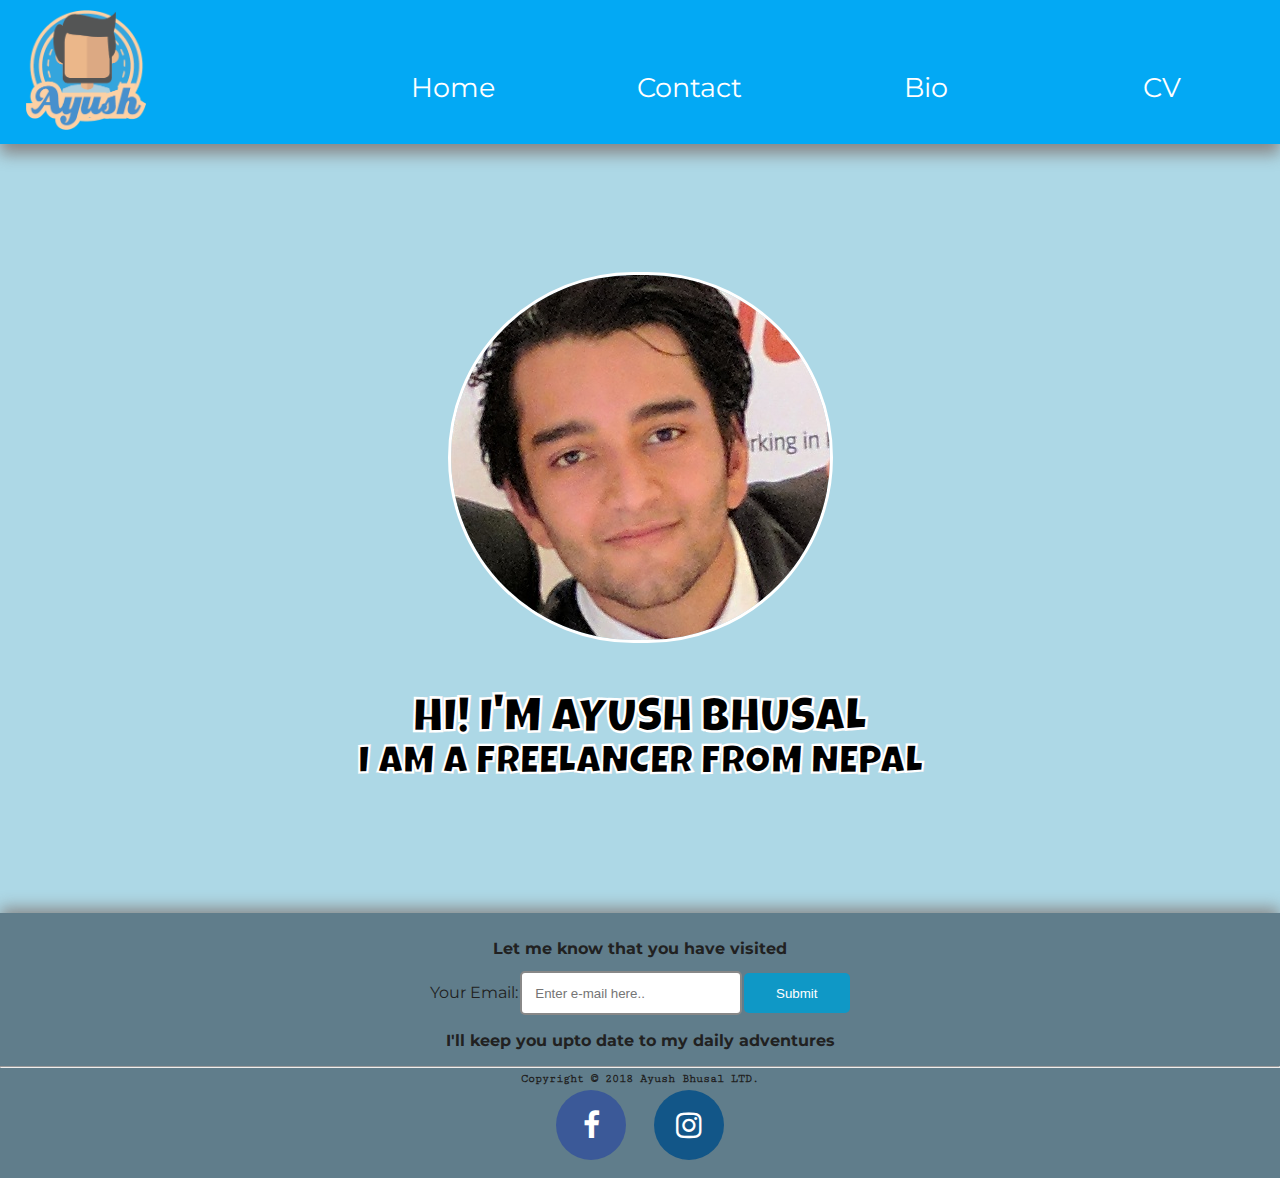
<file: index.html>
<!--Name:Ayush Bhusal -->
<!--Nile ID :17439840 -->
<!DOCTYPE html>
<html>

<head>
  <!--Links "utf-8"characterset-->
  <meta charset="utf-8">
  <!-- Links html with main.css file -->
  <link rel="stylesheet" type="text/css" href="css/main.css">
  <!-- links google webfonts to the website-->
  <link href="https://fonts.googleapis.com/css?family=Cutive+Mono%7CMontserrat%7COpen+Sans%7CLuckiest+Guy" rel="stylesheet">
  <!-- Adds social media icon library -->
  <link rel="stylesheet" href="https://cdnjs.cloudflare.com/ajax/libs/font-awesome/4.7.0/css/font-awesome.min.css">
  <!--Adds a website icon at the tab of the webpage-->
  <link rel="shortcut icon" href="images/logo.png" type="image/icon" />

  <title>Ayush Portfolio</title>
</head>

<body>

  <!--creatting the navingationbar inside header-->
  <header>

    <div class="navigationbar">
      <!--Adding logo to the header-->
      <div class="logo"><a href="index.html">
      <img src="images/logo3.png" alt="Image not found" width="120"  height="120">
      </a>
      </div>

      <div class="tabs">
        <ul>
          <!--creating different divs for navigation button-->
            <li><a href="index.html">
              <div class="button">Home</div>
              </a>
            </li>
              <li><a href="contact.html">
                <div class="button">Contact</div>
                </a>
            </li>
              <li><a href="bio.html">
                <div class="button">Bio</div>
                </a>
              </li>
              <li><a href="cv.html">
                <div class="button">CV</div>
                </a>
            </li>
        </ul>
      </div>
    </div>
    <div class="container">
      <button class="dropbtn">Menu</button>
      <div class="dropdown-items">
        <a href="index.html">Home</a>
        <a href="contact.html">Contact</a>
        <a href="bio.html">Bio</a>
        <a href="cv.html">CV</a>
      </div>
    </div>
  </header>

  <section>
    <!-- Contents for index is created here-->
    <div class="indexmain">
      <img class ="portrait" src="images/portrait.png" alt="Image could not be displayed">
      <h2>HI! I'M AYUSH BHUSAL</h2>
      <h3>I AM A FREELANCER FROM NEPAL</h3>
    </div>
  </section>

  <!--Contents for footer of the web page is created here-->
  <footer>
    <div class="subscribe">
      <h2>Let me know that you have visited</h2>
      <!-- This code adds a form to fill out for subscription -->
      <form method="get">
            <label class="text">Your Email:</label>
            <input class="formmail" type="email" name="email" placeholder="Enter e-mail here..">
            <input type="submit" name="submit" value="Submit" >
      </form>
      <h3>I'll keep you upto date to my daily adventures</h3>
    </div>
    <hr>
    <div class="reserved">
        <h4>Copyright © 2018 Ayush Bhusal LTD.</h4>
            <div class="social">
            <a href="#" class="fa fa-facebook"></a>
            <a href="#" class="fa fa-instagram"></a>
            </div>
    </div>
  </footer>
</body>
</html>
</file>
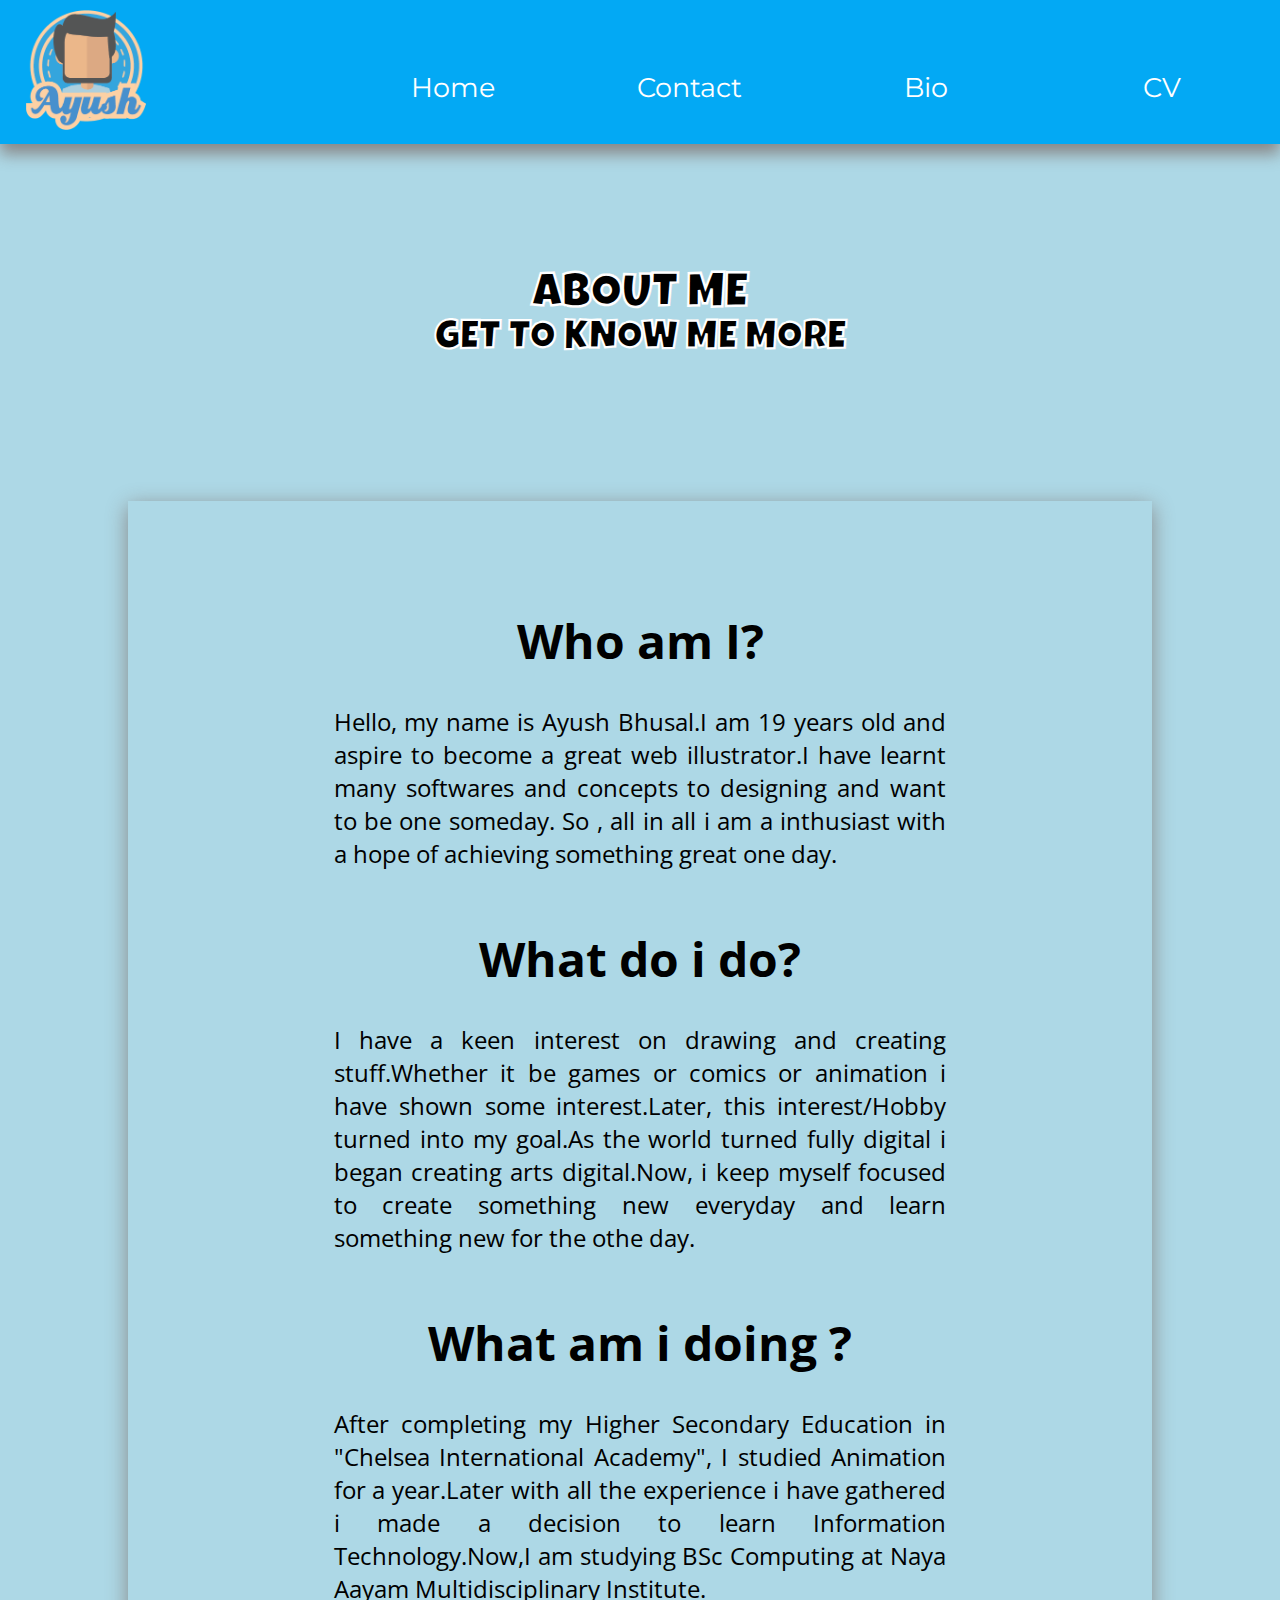
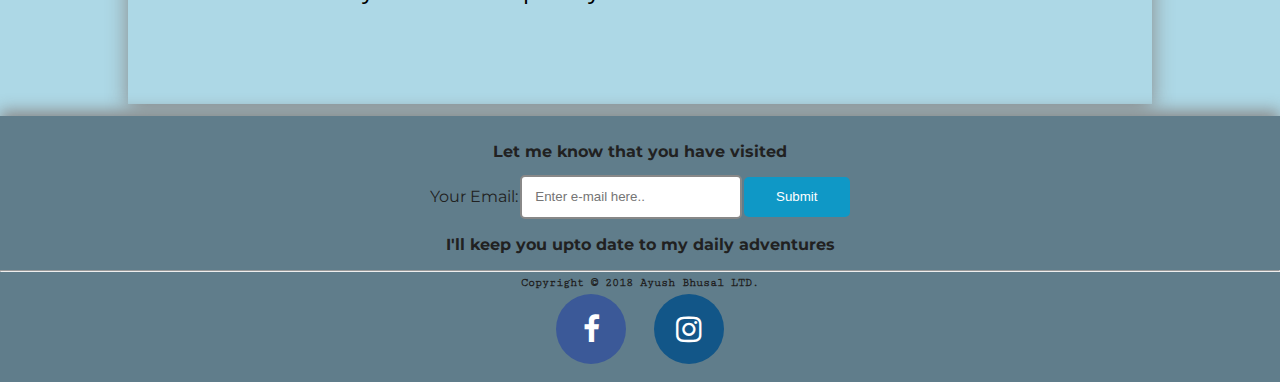
<file: bio.html>
<!--Name:Ayush Bhusal -->
<!--Nile ID :17439840 -->
<!DOCTYPE html>
<html>

<head>
  <!--Links "utf-8"characterset-->
  <meta charset="utf-8">
  <!-- Links html with main.css file -->
  <link rel="stylesheet" type="text/css" href="css/main.css">
  <!-- links google webfonts to the website-->
  <link href="https://fonts.googleapis.com/css?family=Cutive+Mono%7CMontserrat%7COpen+Sans%7CLuckiest+Guy" rel="stylesheet">
  <!-- Adds social media icon library -->
  <link rel="stylesheet" href="https://cdnjs.cloudflare.com/ajax/libs/font-awesome/4.7.0/css/font-awesome.min.css">
  <!--Adds a website icon at the tab of the webpage-->
  <link rel="shortcut icon" href="images/logo.png" type="image/icon" />

  <title>Ayush Portfolio</title>
</head>

<body>
  <!--creatting the navingationbar inside header-->
  <header>
    <div class="navigationbar">
      <!--Adding logo to the header-->
      <div class="logo"><a href="index.html">
      <img src="images/logo3.png" alt="Image not found" width="120"  height="120">
      </a>
      </div>

      <div class="tabs">
        <ul>
          <!--creating different divs for navigation button-->
            <li><a href="index.html">
              <div class="button">Home</div>
              </a>
            </li>
              <li><a href="contact.html">
                <div class="button">Contact</div>
                </a>
            </li>
              <li><a href="bio.html">
                <div class="button">Bio</div>
                </a>
              </li>
              <li><a href="cv.html">
                <div class="button">CV</div>
                </a>
            </li>
        </ul>
      </div>
    </div>
    <div class="container">
      <button class="dropbtn">Menu</button>
      <div class="dropdown-items">
        <a href="index.html">Home</a>
        <a href="contact.html">Contact</a>
        <a href="bio.html">Bio</a>
        <a href="cv.html">CV</a>
      </div>
    </div>
  </header>

  <section>

    <div class="topic">
      <h2>ABOUT ME</h2>
      <h3>GET TO KNOW ME MORE</h3>
    </div>
    <div class="maincontent">
    <div class="aboutme">
      <div class="whoami">
      <h1>Who am I?</h1>
      <p>Hello, my name is Ayush Bhusal.I am 19 years old and aspire to become a great web illustrator.I have learnt many softwares and concepts to designing and want to be one someday. So , all in all i am a inthusiast with a hope of achieving something great one day.</p>
    </div>
    <div class="whatdoido">
      <h1>What do i do?</h1>
      <p>I have a keen interest on drawing and creating stuff.Whether it be games or comics or animation i have shown some interest.Later, this interest/Hobby turned into my goal.As the world turned fully digital i began creating arts digital.Now, i keep myself focused to create something new everyday and learn something new for the othe day.</p>
    </div>
    <div class="whatamidoing">
      <h1>What am i doing ?</h1>
      <p>After completing my Higher Secondary Education in "Chelsea International Academy", I studied Animation for a year.Later with all the experience i have gathered i made a decision to learn Information Technology.Now,I am studying BSc Computing at Naya Aayam Multidisciplinary Institute.</p>
    </div>
  </div>
</div>
  </section>

    <!--Contents for footer of the web page is created here-->
    <footer>
      <div class="subscribe">
        <h2>Let me know that you have visited</h2>
        <!-- This code adds a form to fill out for subscription -->
        <form method="get">
              <label class="text">Your Email:</label>
              <input class="formmail" type="email" name="email" placeholder="Enter e-mail here..">
              <input type="submit" name="submit" value="Submit" >
        </form>
        <h3>I'll keep you upto date to my daily adventures</h3>
      </div>
      <hr>
      <div class="reserved">
          <h4>Copyright © 2018 Ayush Bhusal LTD.</h4>
              <div class="social">
              <a href="#" class="fa fa-facebook"></a>
              <a href="#" class="fa fa-instagram"></a>
              </div>
      </div>
    </footer>
  </body>
  </html>
</file>
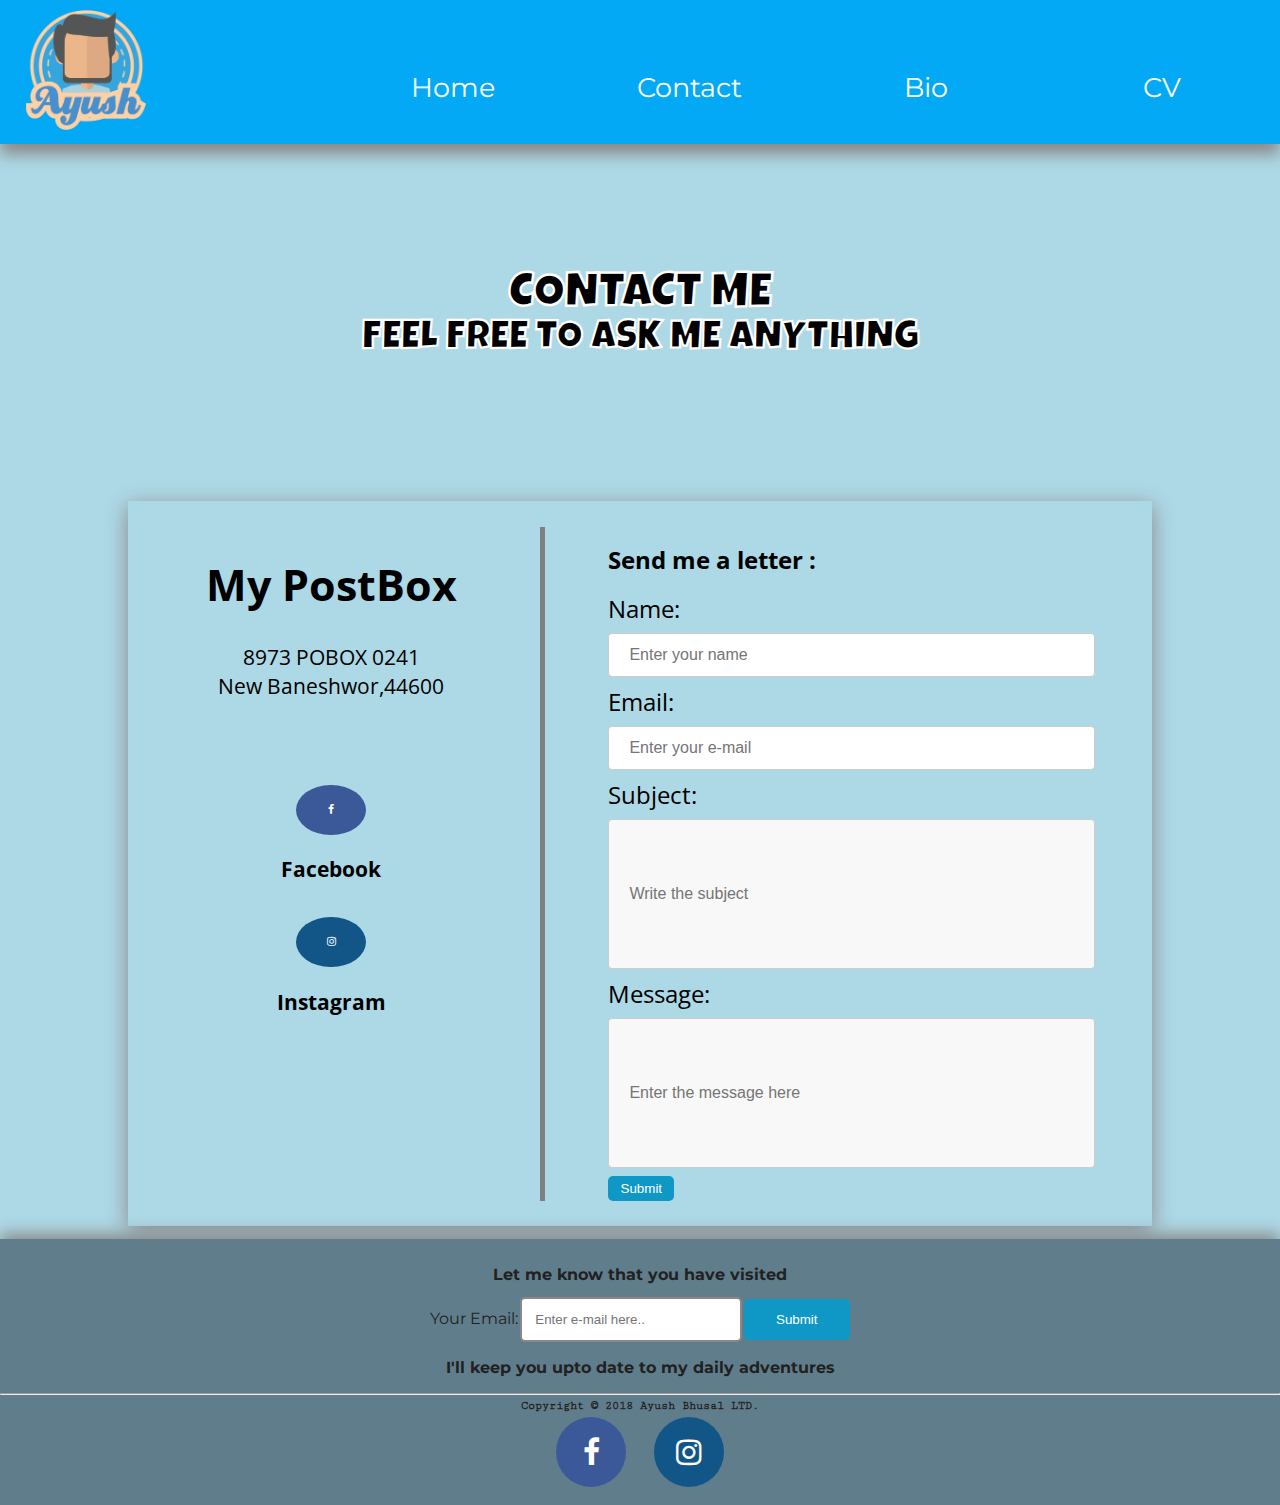
<file: contact.html>
<!--Name:Ayush Bhusal -->
<!--Nile ID :17439840 -->
<!DOCTYPE html>
<html>

<head>
  <!--Links "utf-8"characterset-->
  <meta charset="utf-8">
  <!-- Links html with main.css file -->
  <link rel="stylesheet" type="text/css" href="css/main.css">
  <!-- links google webfonts to the website-->
  <link href="https://fonts.googleapis.com/css?family=Cutive+Mono%7CMontserrat%7COpen+Sans%7CLuckiest+Guy" rel="stylesheet">
  <!-- Adds social media icon library -->
  <link rel="stylesheet" href="https://cdnjs.cloudflare.com/ajax/libs/font-awesome/4.7.0/css/font-awesome.min.css">
  <!--Adds a website icon at the tab of the webpage-->
  <link rel="shortcut icon" href="images/logo.png" type="image/icon" />

  <title>Ayush Portfolio</title>
</head>

<body>
  <!--creatting the navingationbar inside header-->
  <header>
    <div class="navigationbar">
      <!--Adding logo to the header-->
      <div class="logo"><a href="index.html">
      <img src="images/logo3.png" alt="Image not found" width="120"  height="120">
      </a>
      </div>

      <div class="tabs">
        <ul>
          <!--creating different divs for navigation button-->
            <li><a href="index.html">
              <div class="button">Home</div>
              </a>
            </li>
              <li><a href="contact.html">
                <div class="button">Contact</div>
                </a>
            </li>
              <li><a href="bio.html">
                <div class="button">Bio</div>
                </a>
              </li>
              <li><a href="cv.html">
                <div class="button">CV</div>
                </a>
            </li>
        </ul>
      </div>
    </div>
    <div class="container">
      <button class="dropbtn">Menu</button>
      <div class="dropdown-items">
        <a href="index.html">Home</a>
        <a href="contact.html">Contact</a>
        <a href="bio.html">Bio</a>
        <a href="cv.html">CV</a>
      </div>
    </div>
  </header>

  <!--Only the section part has been made different from all the pages-->
  <section>
    <div class="topic"><!--
      <img class="bg" src="images/asd.jpg" alt="Image not found">-->
      <h2>CONTACT ME</h2>
      <h3>FEEL FREE TO ASK ME ANYTHING</h3>
    </div>
    <div class="maincontent">
    <div class="sociallinks">
      <div class="postbox">
        <h1>My PostBox</h1>
        <p>8973 POBOX 0241<br>New Baneshwor,44600</p>
      </div>
        <a href="https://www.facebook.com/profile.php?id=100007096816512" class="fa fa-facebook"></a><h1>Facebook</h1><br>
          <a href="https://www.instagram.com/ayush.bhusal/" class="fa fa-instagram"></a><h1>Instagram</h1>
    </div>
    <!--div to create a blank vertical line-->
    <div class="vl">
    </div>
    <div class="sendmail">
      <h1>Send me a letter :</h1>
        <form method="post">
            <label>Name:</label>
              <input type="text" name="name" placeholder="Enter your name"><br>
            <label>Email:</label>
              <input class="text" type="email" name="email" placeholder="Enter your e-mail"><br>
            <label>Subject:</label>
              <input class="bigbox" type="text" name="subject" placeholder="Write the subject"><br>
            <label>Message:</label>
              <input class="bigbox" type="text" name="message" placeholder="Enter the message here"><br>
              <input type="submit" name="submit" value="Submit" >
        </form>
    </div>
  </div>
  </section>

    <!--Contents for footer of the web page is created here-->
    <footer>
      <div class="subscribe">
        <h2>Let me know that you have visited</h2>
        <!-- This code adds a form to fill out for subscription -->
        <form method="get">
              <label class="text">Your Email:</label>
              <input class="formmail" type="email" name="email" placeholder="Enter e-mail here..">
              <input type="submit" name="submit" value="Submit" >
        </form>
        <h3>I'll keep you upto date to my daily adventures</h3>
      </div>
      <hr>
      <div class="reserved">
          <h4>Copyright © 2018 Ayush Bhusal LTD.</h4>
              <div class="social">
              <a href="#" class="fa fa-facebook"></a>
              <a href="#" class="fa fa-instagram"></a>
              </div>
      </div>
    </footer>
  </body>
  </html>
</file>
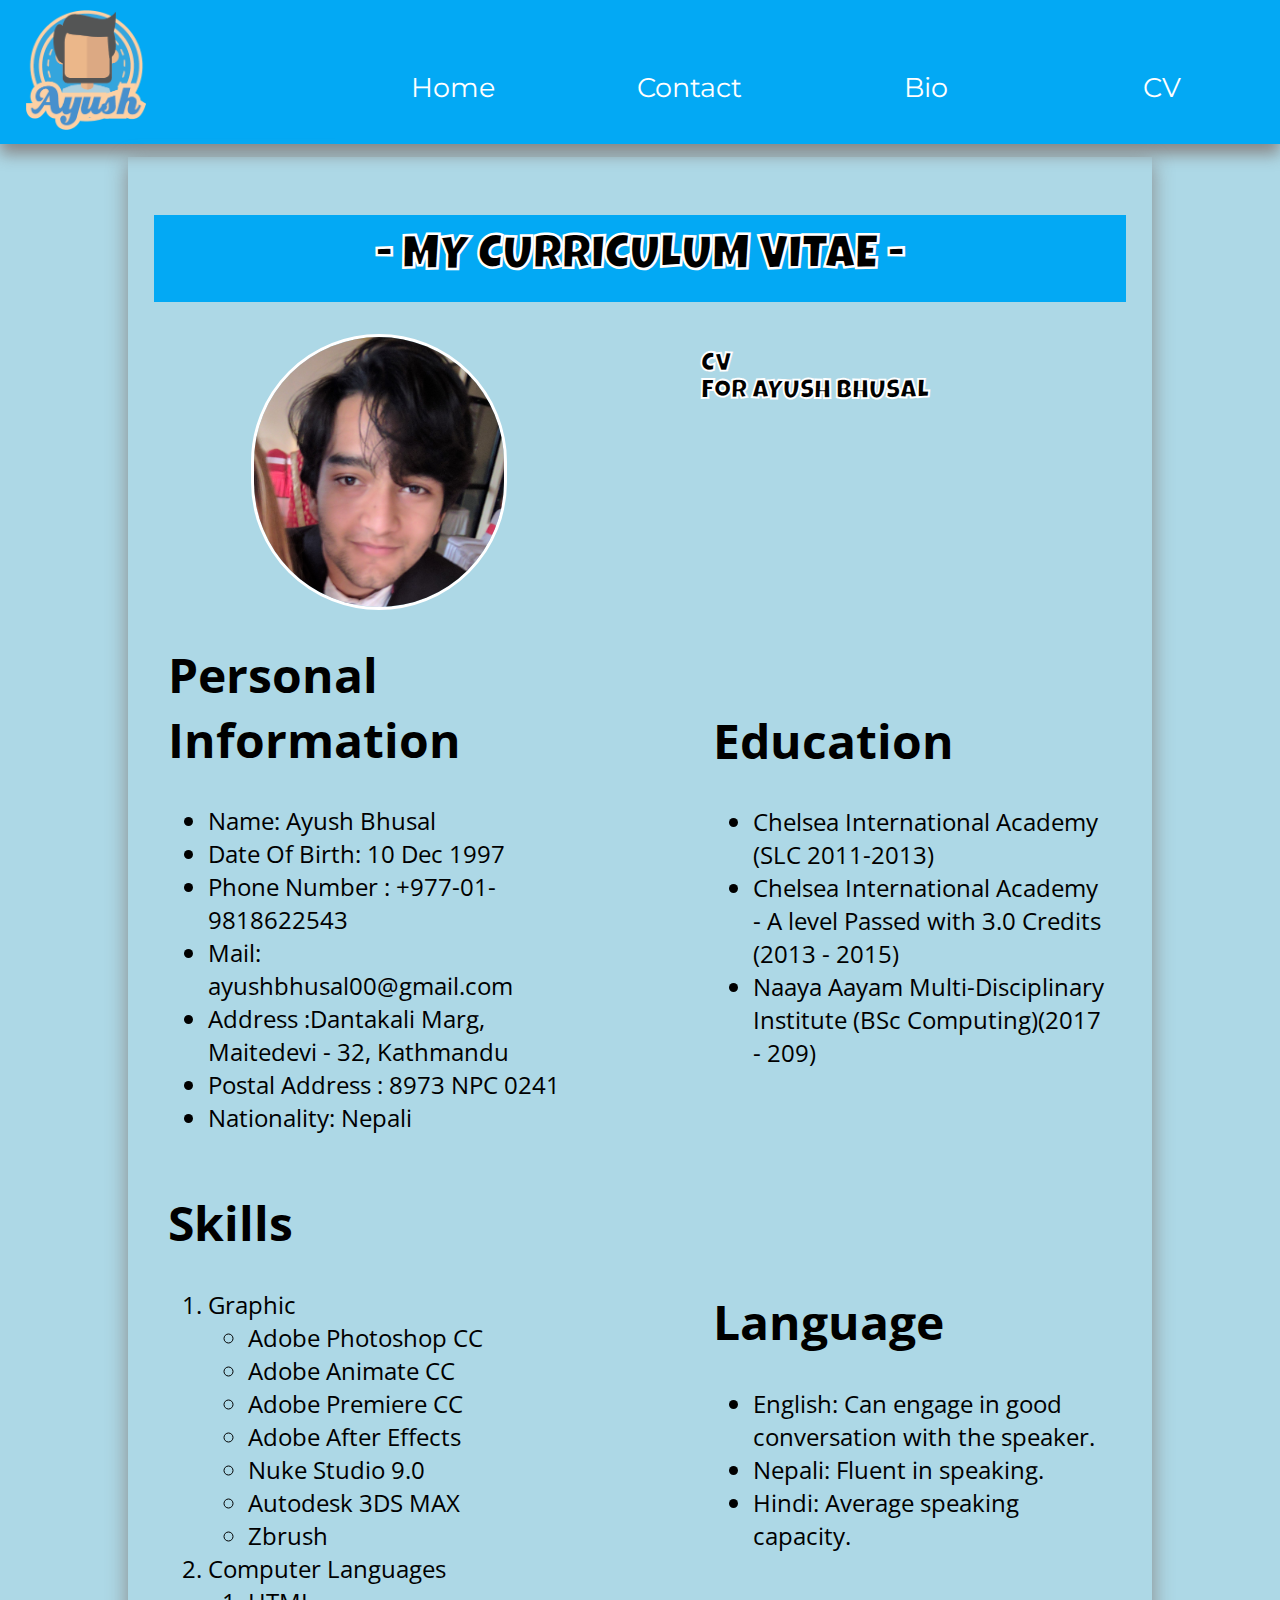
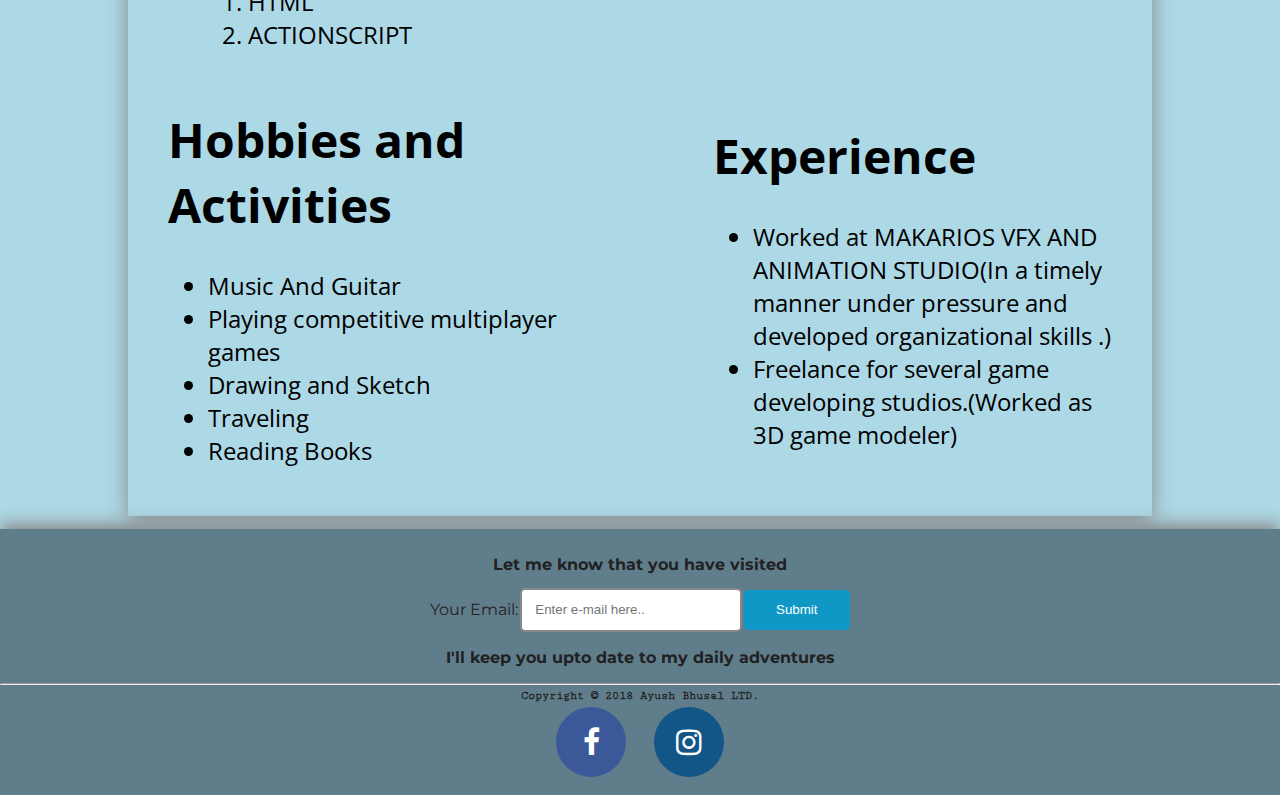
<file: cv.html>
<!--Name:Ayush Bhusal -->
<!--Nile ID :17439840 -->
<!DOCTYPE html>
<html>

<head>
  <!--Links "utf-8"characterset-->
  <meta charset="utf-8">
  <!-- Links html with main.css file -->
  <link rel="stylesheet" type="text/css" href="css/main.css">
  <!-- links google webfonts to the website-->
  <link href="https://fonts.googleapis.com/css?family=Cutive+Mono%7CMontserrat%7COpen+Sans%7CLuckiest+Guy" rel="stylesheet">
  <!-- Adds social media icon library -->
  <link rel="stylesheet" href="https://cdnjs.cloudflare.com/ajax/libs/font-awesome/4.7.0/css/font-awesome.min.css">
  <!--Adds a website icon at the tab of the webpage-->
  <link rel="shortcut icon" href="images/logo.png" type="image/icon" />

  <title>Ayush Portfolio</title>
</head>

<body>
  <!--creatting the navingationbar inside header-->
  <header>
    <div class="navigationbar">
      <!--Adding logo to the header-->
      <div class="logo"><a href="index.html">
      <img src="images/logo3.png" alt="Image not found" width="120"  height="120">
      </a>
      </div>

      <div class="tabs">
        <ul>
          <!--creating different divs for navigation button-->
            <li><a href="index.html">
              <div class="button">Home</div>
              </a>
            </li>
              <li><a href="contact.html">
                <div class="button">Contact</div>
                </a>
            </li>
              <li><a href="bio.html">
                <div class="button">Bio</div>
                </a>
              </li>
              <li><a href="cv.html">
                <div class="button">CV</div>
                </a>
            </li>
        </ul>
      </div>
    </div>
    <div class="container">
      <button class="dropbtn">Menu</button>
      <div class="dropdown-items">
        <a href="index.html">Home</a>
        <a href="contact.html">Contact</a>
        <a href="bio.html">Bio</a>
        <a href="cv.html">CV</a>
      </div>
    </div>
  </header>

  <section>
    <div class="cvmain">
    <div class="cvtitle">
      <h1>- MY CURRICULUM VITAE -</h1>
  </div>
  <div class="portraitmain">
<img class="portrait2" src="images/portrait2.jpg" alt="Image not found" width="250" height="270">
<div><h1>Cv<br>For AYUSH BHUSAL</h1></div>
  </div>

      <div class="pagecontent">

        <div class="personalinfo">
          <h1>Personal Information</h1>
          <ul>
            <li>Name: Ayush Bhusal</li>
            <li>Date Of Birth: 10 Dec 1997</li>
            <li>Phone Number : +977-01-9818622543	</li>
            <li>Mail: ayushbhusal00@gmail.com</li>
            <li>Address :Dantakali Marg, Maitedevi - 32, Kathmandu</li>
            <li>Postal Address : 8973 NPC 0241 </li>
            <li>Nationality: Nepali</li>
          </ul>
        </div>
        <div class="education">
          <h1>Education</h1>
          <ul>
            <li>Chelsea International Academy (SLC 2011-2013)</li>
            <li>Chelsea International Academy <br>- A level Passed with 3.0 Credits (2013 - 2015)</li>
            <li>Naaya Aayam Multi-Disciplinary Institute (BSc Computing)(2017 - 209)</li>
          </ul>
        </div>
        <div class="skills">
          <h1>Skills</h1>
          <ol>
            <li>Graphic</li>
              <ul>
                <li>Adobe Photoshop CC</li>
                <li>Adobe Animate CC</li>
                <li>Adobe Premiere CC</li>
                <li>Adobe After Effects</li>
                <li>Nuke Studio 9.0</li>
                <li>Autodesk 3DS MAX</li>
                <li>Zbrush</li>
              </ul>
            <li>Computer Languages</li>
              <ol>
                <li>HTML</li>
                <li>ACTIONSCRIPT</li>
              </ol>

          </ol>
        </div>
        <div class="language">
          <h1>Language</h1>
          <ul>
            <li>English: Can engage in good conversation with the speaker.</li>
            <li>Nepali: Fluent in speaking.</li>
            <li>Hindi: Average speaking capacity.</li>
          </ul>
        </div>
        <div class="hobbies">
          <h1>Hobbies and Activities</h1>
          <ul>
            <li>Music And Guitar</li>
            <li>Playing competitive multiplayer games</li>
            <li>Drawing and Sketch</li>
            <li>Traveling</li>
            <li>Reading Books</li>
          </ul>
        </div>
        <div class="experience">
          <h1>Experience</h1>
          <ul>
            <li>Worked at MAKARIOS VFX AND ANIMATION STUDIO(In a timely manner under pressure and developed organizational skills .)</li>
            <li>Freelance for several game developing studios.(Worked as 3D game modeler)</li>
          </ul>
        </div>
      </div>
    </div>
  </section>

    <!--Contents for footer of the web page is created here-->
    <footer>
      <div class="subscribe">
        <h2>Let me know that you have visited</h2>
        <!-- This code adds a form to fill out for subscription -->
        <form method="get">
              <label class="text">Your Email:</label>
              <input class="formmail" type="email" name="email" placeholder="Enter e-mail here..">
              <input type="submit" name="submit" value="Submit" >
        </form>
        <h3>I'll keep you upto date to my daily adventures</h3>
      </div>
      <hr>
      <div class="reserved">
          <h4>Copyright © 2018 Ayush Bhusal LTD.</h4>
              <div class="social">
              <a href="#" class="fa fa-facebook"></a>
              <a href="#" class="fa fa-instagram"></a>
              </div>
      </div>
    </footer>
  </body>
  </html>
</file>
<file: css/main.css>
/*Name:Ayush Bhusal*/
/*Nile ID :17439840*/
body{
  background-color: lightblue;
  color: black;
  margin: 0;
  padding: 0;
  font-size: 0.5em;
  font-family: 'Open Sans', sans-serif;
}

/*Contents for Header begins from here
  All pages have the same header content*/

header div{
  width: 100%;
  margin: 0;
  padding: 0;
  background:	#03a9f4;
  font-family: 'Montserrat', sans-serif;
  font-size: 1.5em;
  color: white;
}

/*Creating a hamburger icon*/
.container {
    position: relative;
    display: flex;
    background-color: #03a9f4;
    flex-direction: row-reverse;
}

.dropbtn {
    background-color: #03a9f4;
    color: white;
    padding: 16px;
    font-size: 2em;
    border: none;
    cursor: pointer;
}

.dropdown-items {
    display: none;
    position: absolute;
    background-color: #03a9f4;
    min-width: 70%;
    box-shadow: 0px 8px 16px 0px rgba(0,0,0,0.2);
}

.dropdown-items a {
    color: black;
    padding: 12px 16px;
    text-decoration: none;
    display: block;``
}

.dropdown-items a:hover {
  background-color: #f1f1f1;
}

.container:hover .dropdown-items {
    display: block;
}

.container:hover .dropbtn {
    background-color: #3e8e41;
}

.navigationbar{
  display: flex;
  flex-direction: row;
  align-items: center;
  box-shadow: 0px 10px 15px #888;
}

.logo{
  width:30%;
  padding: 0% 2%;
  transition: transform 1s  ;
  transition-timing-function: ease;
}

.logo:hover{
  transform: scale(1.1,1.1);
}

.tabs ul{
list-style-type: none;
display: flex;
flex-direction: row;
padding:0;
margin: 0;
}

.tabs ul li{
  width: 30%;
  margin: 0;
  text-align: center;
}

.button{
  padding-top: 30%;
  padding-bottom: 15%;
  border-bottom: 5px solid #03a9f4;
  transition: padding 1s ,background-color 1s;
  transition-timing-function: ease;
}

.button:hover{
  background-color: #0288d1;
  color: black;
  padding-top: 30%;
  padding-bottom: 20%;
  border-bottom: 5px solid #1976D2
}

.button:active{
  background-color: white;
  color: black;
  padding-top: 30%;
  padding-bottom: 20%;
  border-bottom: 5px solid #1976D2
}

a{
  text-decoration: none;
  color: white;
}

/*Contents for Header ends here*/

/*Index page contents begins from here*/
.indexmain{
  font-family: 'Luckiest Guy', cursive;
  text-align: center;
  padding-bottom: 10%;
}

.indexmain h2{
  font-size: 6em;
  -webkit-text-stroke-width: 1px;
   -webkit-text-stroke-color: white;
   -webkit-text-fill-color: black;
   margin: 0;
}

.indexmain h3{
  font-size: 5em;
  -webkit-text-stroke-width: 1px;
   -webkit-text-stroke-color: white;
   -webkit-text-fill-color: black;
   margin: 0;
}
/*This is my portrait pic*/
.portrait{
  margin-bottom: 4%;
  margin-top: 10%;
  border: 3px solid white;
  border-radius: 200px;
  transition: border 1s ,transform 1s;
  transition-timing-function: ease;
}

.portrait:hover{
  transform: scale(1.2,1.2);
  border: 6px white solid;
}
/*Index page contents ends from here*/

/*Title for Contact and bio is stlized here*/
.topic{
  font-family: 'Luckiest Guy', cursive;
  text-align: center;
  padding: 10%;
}

.topic h2{
  font-size: 6em;
  -webkit-text-stroke-width: 1px;
   -webkit-text-stroke-color: white;
   -webkit-text-fill-color: black;
   margin: 0;
}

.topic h3{
  font-size: 5em;
  -webkit-text-stroke-width: 1px;
   -webkit-text-stroke-color: white;
   -webkit-text-fill-color: black;
   margin: 0;
}

.maincontent{
  display: flex;
  flex-direction: row;
  flex-wrap: wrap;
  justify-content: space-around;
  margin: 1%  10%;
  box-shadow: 0px 5px 20px #888;
  padding: 2% 2%;
}
/*Contact page contents begins from here*/

.sociallinks{
  text-align: center;
  width: 30%;
  font-size: 1.333em;
}

/*Creating a vertical line*/
.vl {
    width:5px;
    background-color:grey;
}

.sendmail{
  text-align: left;
  width: 50%;
}

.sendmail h1{
  font-size: 3em;
}

input[type=text] {
    width: 100%;
    padding: 12px 20px;
    margin: 8px 0;
    display: inline-block;
    border: 1px solid #ccc;
    border-radius: 4px;
    box-sizing: border-box;
    font-size: 2em;
}

.sendmail input[type=email] {
    font-size: 2em;
    width: 100%;
    padding: 12px 20px;
    margin: 8px 0;
    display: inline-block;
    border: 1px solid #ccc;
    border-radius: 4px;
    box-sizing: border-box;
}

.postbox{
  padding-bottom: 20%;
  font-size: 2em;
}
label{
  font-size: 3em;
}
.bigbox{
    width: 100%;
    height: 150px;
    padding: 12px 20px;
    box-sizing: border-box;
    border: 2px solid #ccc;
    border-radius: 4px;
    background-color: #f8f8f8;
    font-size: 5em;
    resize: none;
}
/*Contact page contents ends here*/

/*CV page contents begins from here*/
.cvmain{
    margin: 1%  10%;
    box-shadow: 0px 5px 20px #888;
    padding: 2% 2%;
  }

.cvtitle h1{
    font-size: 6em;
    background: #03a9f4;
    padding:2%;
    text-align: center;
    font-family: 'Luckiest Guy', cursive;
    -webkit-text-stroke-width: 1px;
     -webkit-text-stroke-color: white;
     -webkit-text-fill-color: black;
    color: white;
}

.portraitmain{
  display: flex;
  flex-direction: row;
}

.portraitmain div{
    margin-left: 20%;
    align-items: center;
    font-family: 'Luckiest Guy', cursive;
    -webkit-text-stroke-width: 1px;
     -webkit-text-stroke-color: white;
     -webkit-text-fill-color: black;
     font-size: 1.667em;
}

.portrait2{
    margin-left: 10%;
    border: 3px white solid;
    border-radius: 150px;
}

.pagecontent{
  /*padding: 2% 2%;
  margin: 0.5%;*/
  display: flex;
  flex-direction: row;
  justify-content: space-between;
  flex-wrap: wrap;
  align-items: center;
  font-size:3em;
}

/*Distancing items*/
.personalinfo , .education , .skills , .language , .hobbies , .experience{
  width: 41%;
  padding: 0% 1.5%;
}
/*CV page contents ends here*/
/* contents for bio starts here*/
.aboutme{
  display: flex;
 flex-direction: column;
 justify-content: space-around;
  padding:5% 15%;
  width: 70%;
  text-align: justify;
  font-size: 3em;
}
.aboutme div h1{
  color:black;
  font-size: 2em;
  text-align: center;

}
.aboutme div p{
  padding-bottom: 5%;
  padding: 0% 5%;
}

/*Footer contents begins from here*/
footer{
  background: #607d8b;
  color: #212121;
  padding :1% 0%;
  font-family: 'Montserrat', sans-serif;
  box-shadow: 0px -5px 15px #888;
}

footer div{
  text-align: center;
 }

footer h2 {
  font-size: 2em;
}

footer h3 {
  font-size: 2em;
}
footer h4{
  margin: 0;
  font-size: 1.5em;
}

.text{
font-size: 2em;;
}

footer .formmail {
  width: 15%;
  padding: 1% 1%;
  border: 2px solid #888888;
  border-radius: 5px;
  box-sizing: content-box;
}

input[type=button], input[type=submit]{
  background-color: #0f98c6;
  color: white;
  padding: 1% 2.5%;
  border: none;
  border-radius: 5px;
  cursor: pointer;/*changes cursor to pointer image */
  transition: transform 1s ,background-color 2s;
  transition-timing-function: ease;
}

input[type=submit]:hover {

    background-color:#0A6A8A;
    transform: scale(1.1,1.1);
}

.reserved{
  font-family: 'Cutive Mono', monospace;
  font-size: 1em;
}

.social{
  font-size: 30px;
}
/*Social media buttons--learnt from htttps://www.w3schools.com*/
.fa {
  padding: 20px;
  font-size: 2em;
  width: 30px;
  text-align: center;
  text-decoration: none;
  margin: 5px 5px;
  border-radius: 50%;
  transition: transform 1s;
  transition-timing-function: ease;
}

.fa:hover {
    opacity: 0.5;
    transform: scale(1.1,1.1);
}

.fa-facebook{
  background: #3B5998;
  color: white;
}

.fa-instagram {
  background: #125688;
  color: white;
}

/*Footer contents ends from here*/
/*Media queries to make mobile responsive*/
/*Used when width greater than 800*/
@media (min-width: 801px) {
.container{
  display: none;
}
.portraitmain{
  display: flex;
  flex-direction: row;
}
.pagecontent{
  display: flex;
  flex-direction: row;
}
}
/*Used when width greater than 400 but less than 800*/
@media (max-width: 800px) and (min-width:400px) {
.tabs{
  display: none;
}
.portraitmain{
  display: flex;
  flex-direction: column;
}
.pagecontent{
  display: flex;
  flex-direction: column;
  padding: 2%;
  margin:0;
}
.personalinfo , .education , .skills , .language , .hobbies , .experience{
  padding: 0% 1.5%;
  width: 100%;
}
.portraitmain div{
    margin-left: 5%;
    align-items: center;
    font-size: 1.667em;
}
.vl{
  display: none;
}
.maincontent{
  display: flex;
  flex-direction: column;
  text-align: center;
  padding: 0% 0%;
    margin: 1%  0%;
}
.sociallinks{
  padding: 0% 40%;
}
.sendmail{
  width:80%;
  padding: 10%;
}
.portrait{
  transform: scale(0.7,0.7);
}
}

/*Used when width is less than 400*/
@media (max-width: 399px) {
.cvmain{
    margin: 0%  0%;
    box-shadow: 0px 5px 20px #888;
    padding: 2% 2%;
  }
  .tabs{
    display: none;
  }
  .portraitmain{
    display: flex;
    flex-direction: column;
  }
  .pagecontent{
    display: flex;
    flex-direction: column;
    padding: 2%;
    margin:0;
  }
  .personalinfo , .education , .skills , .language , .hobbies , .experience{
    padding: 0% 1.5%;
    width: 100%;
  }
  .portraitmain div{
      margin-left: 5%;
      align-items: center;
      font-size: 1.333em;
  }
  .vl{
    display: none;
  }
  .maincontent{
    display: flex;
    flex-direction: column;
    text-align: center;
    padding: 0% 0%;
      margin: 1%  0%;
  }
    .sociallinks{
      padding: 0% 20%;
  }
    .sendmail{
      width:80%;
      padding: 10%;
  }
}
</file>
